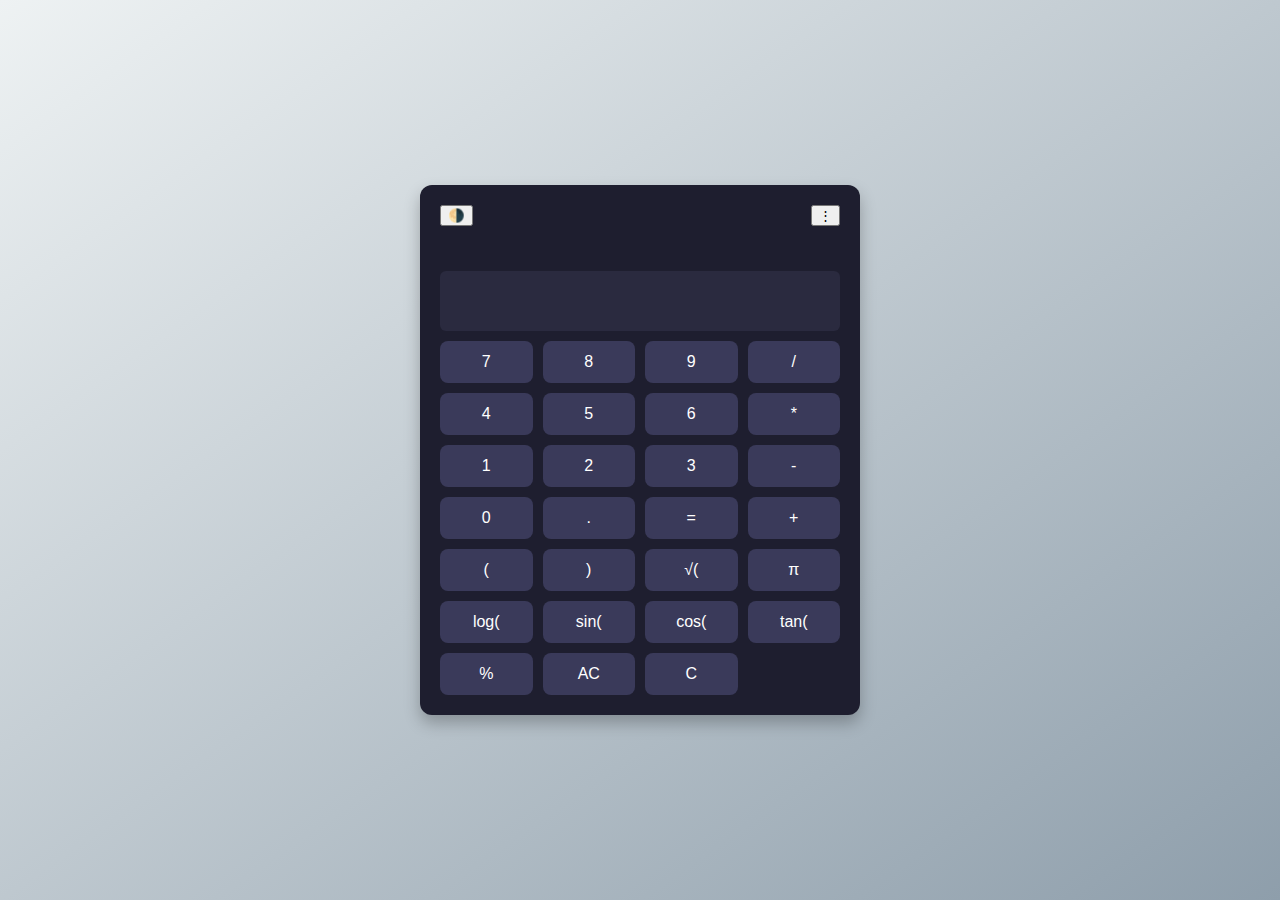
<file: AdvancedCalculator/index.html>
<!DOCTYPE html>
<html lang="en">
<head>
  <meta charset="UTF-8" />
  <meta name="viewport" content="width=device-width, initial-scale=1.0" />
  <title>Advanced Calculator</title>
  <link rel="stylesheet" href="styles.css" />
</head>
<body>
  <div class="calculator-container">
    <div class="calculator-header">
      <button id="themeToggle">🌗</button>
      <button id="menuButton">⋮</button>
    </div>
    <div class="history" id="history"></div>
    <div class="display" id="display"></div>
    <div class="buttons">
      <button>7</button><button>8</button><button>9</button><button>/</button>
      <button>4</button><button>5</button><button>6</button><button>*</button>
      <button>1</button><button>2</button><button>3</button><button>-</button>
      <button>0</button><button>.</button><button>=</button><button>+</button>
      <button>(</button><button>)</button><button>√(</button><button>π</button>
      <button>log(</button><button>sin(</button><button>cos(</button><button>tan(</button>
      <button>%</button><button>AC</button><button>C</button>
    </div>
    <div class="dropdown hidden" id="dropdown">
      <div class="dropdown-item">Length</div>
      <div class="dropdown-item">Temperature</div>
      <div class="dropdown-item">Area</div>
      <div class="dropdown-item">Volume</div>
      <div class="dropdown-item">Weight</div>
      <div class="dropdown-item">Speed</div>
      <div class="dropdown-item">Pressure</div>
      <div class="dropdown-item">Currency</div>
      <div class="dropdown-item">Number System</div>
    </div>
  </div>
  <script src="script.js"></script>
</body>
</html>
</file>
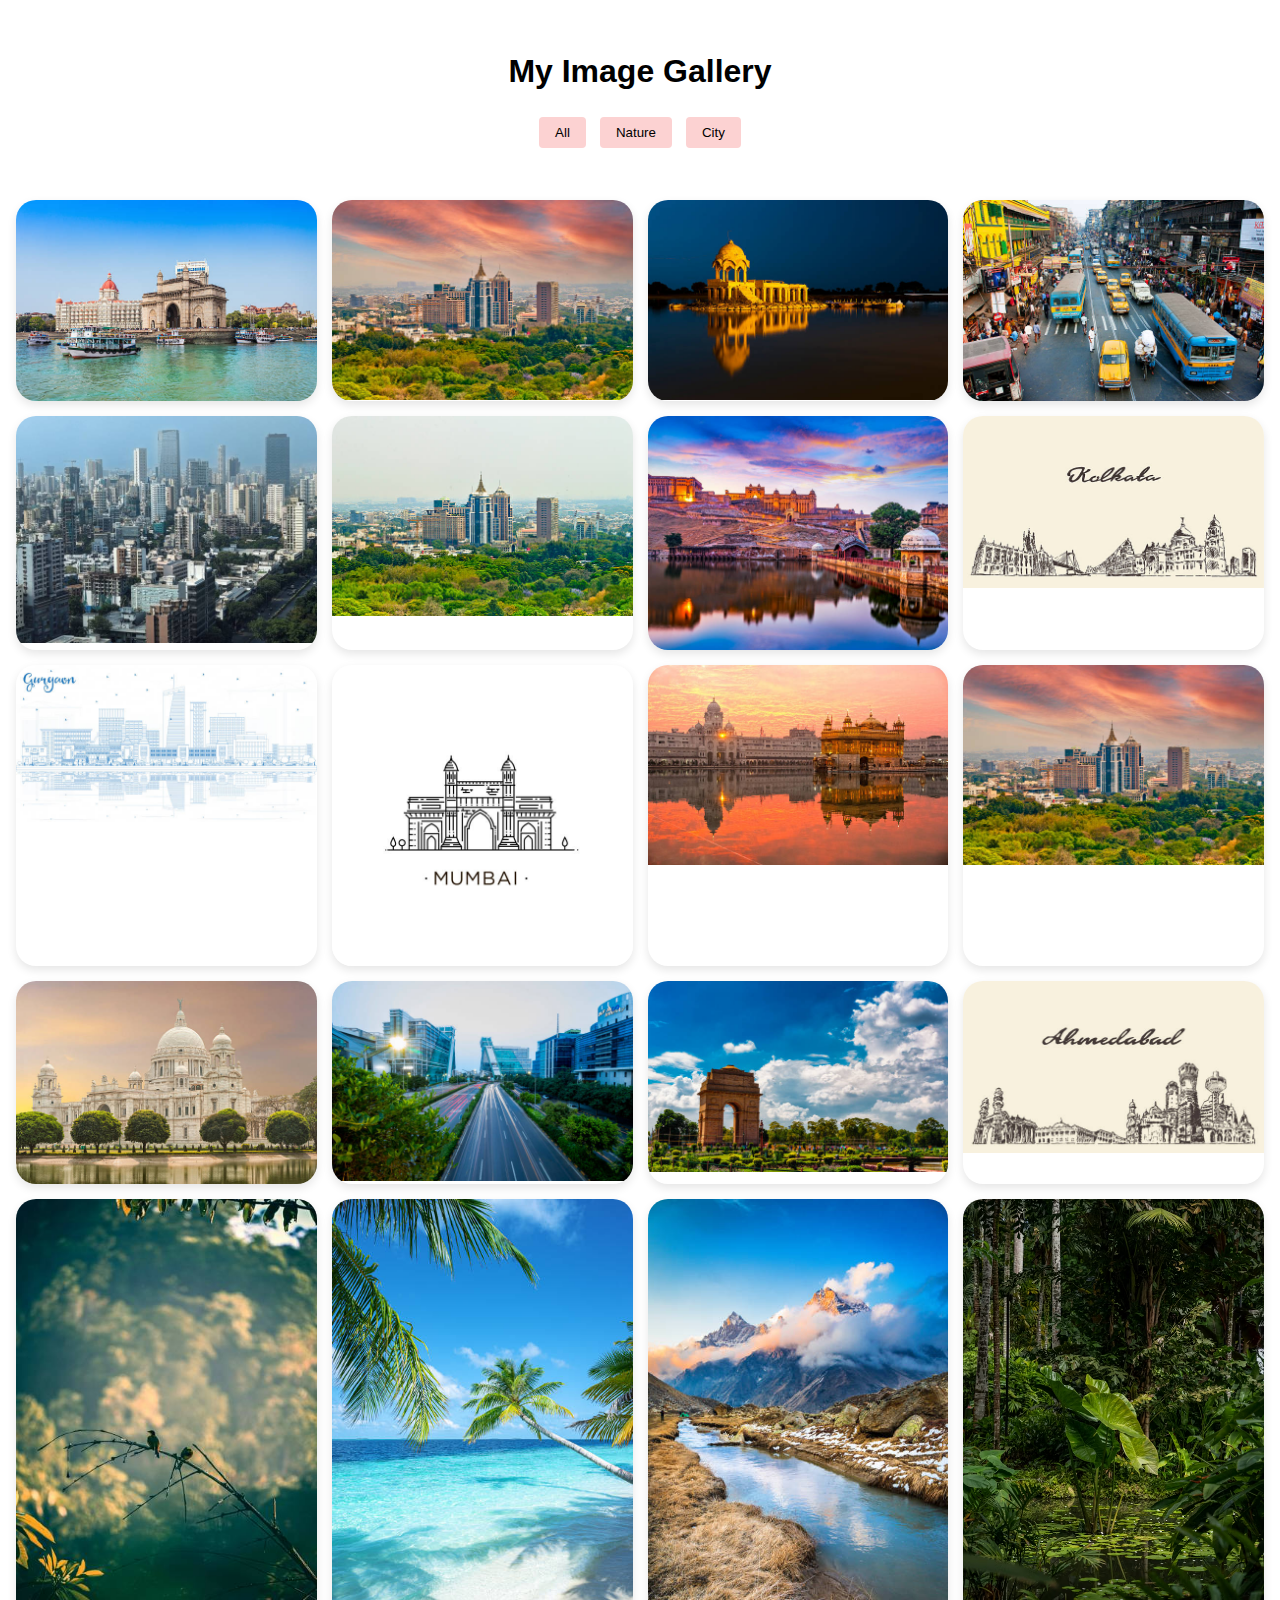
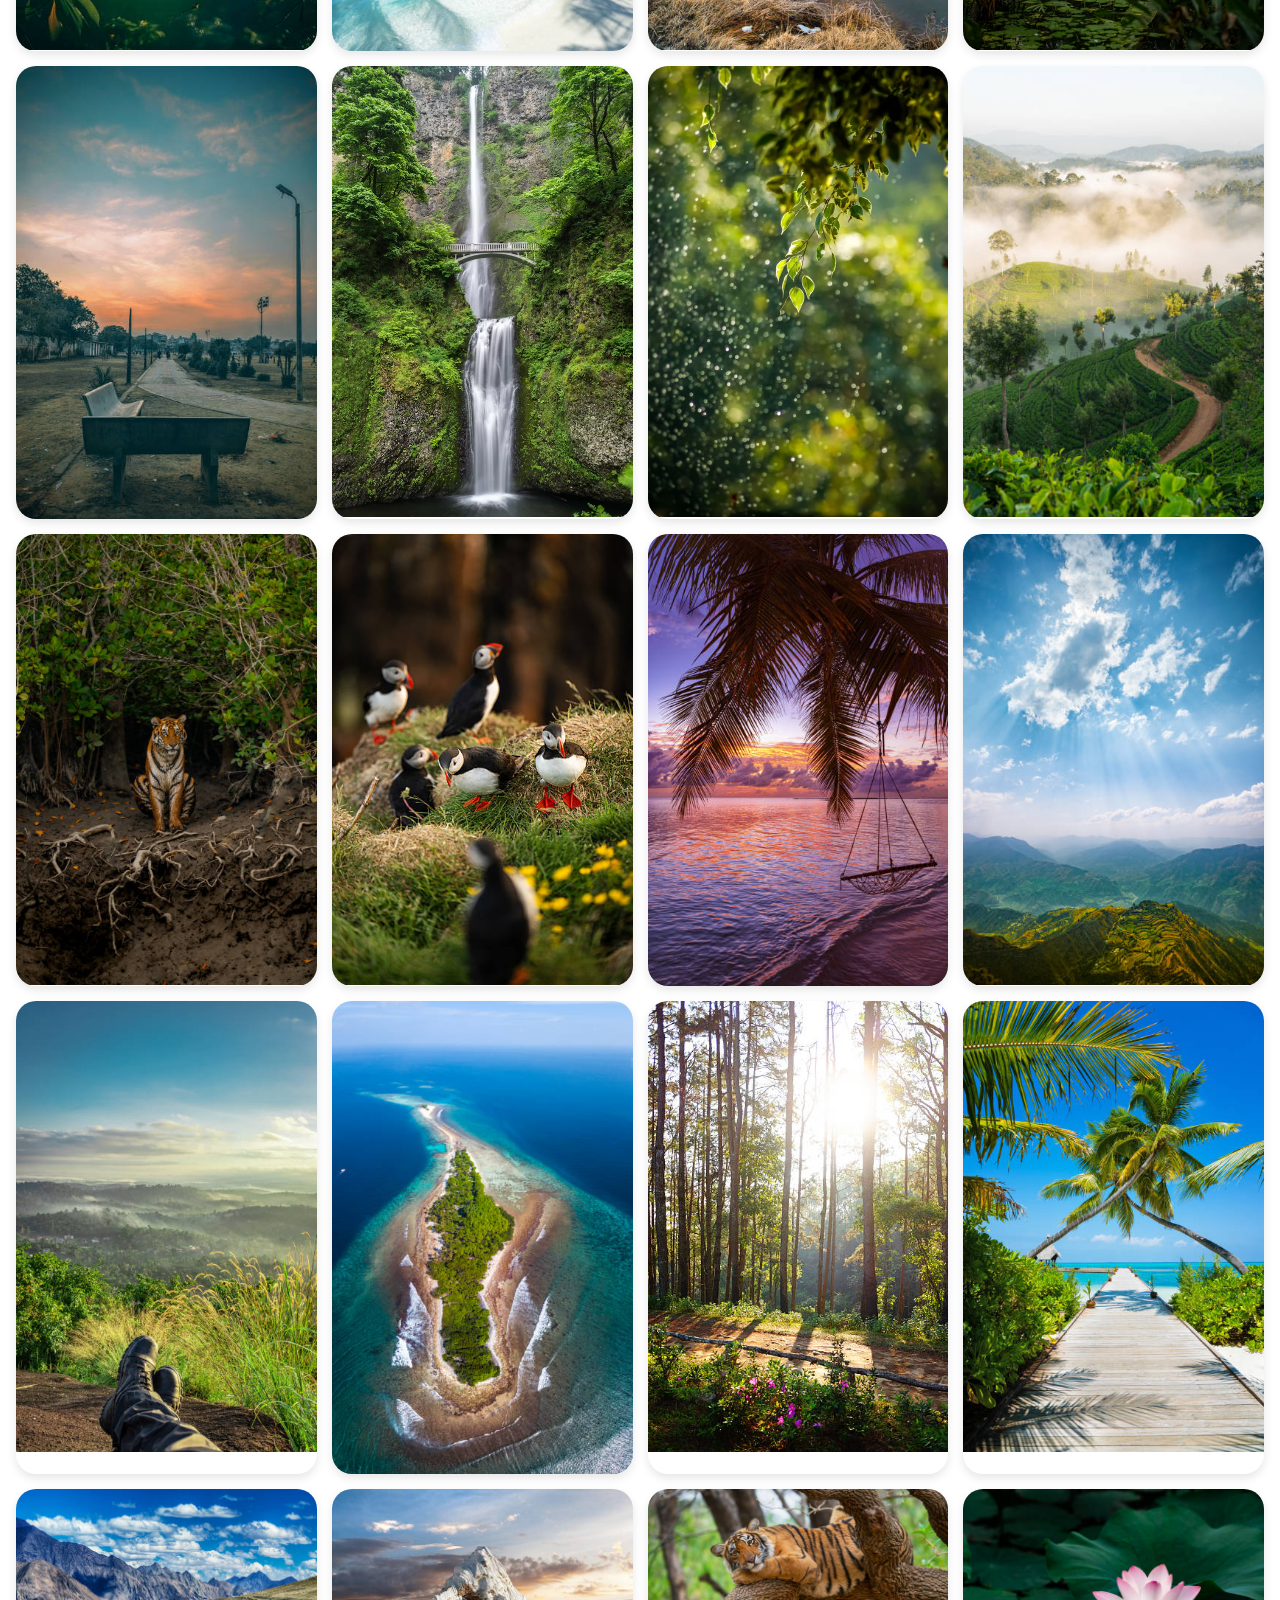
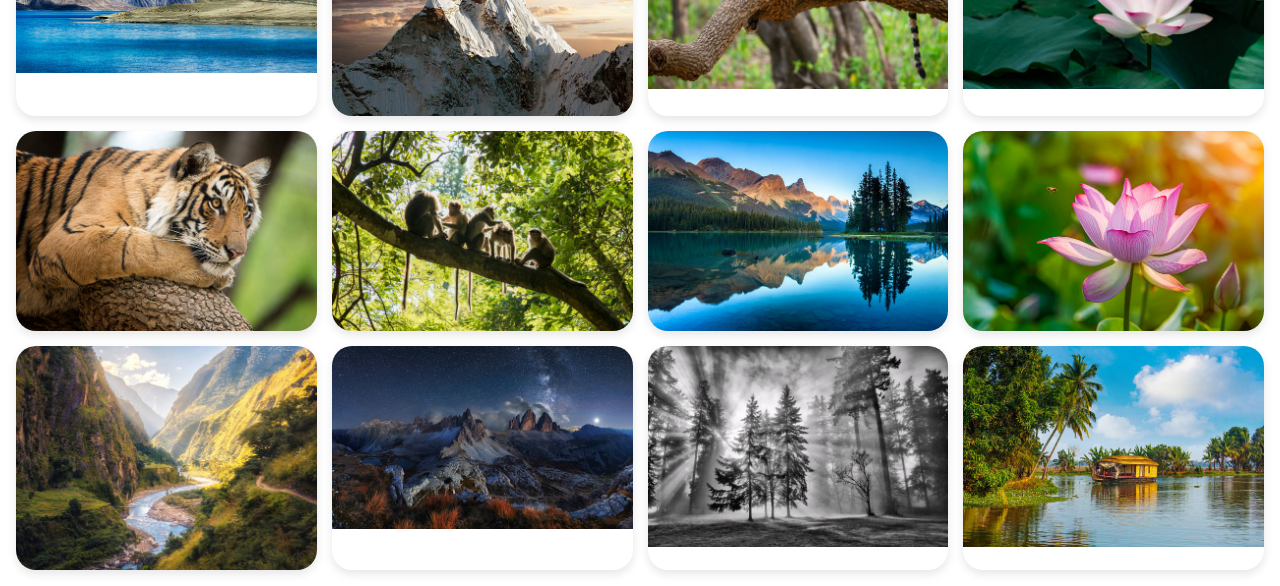
<file: gallery-project/index.html>
<!DOCTYPE html>
<html lang="en">
<head>
  
  <title>Image Gallery</title>
  <link rel="stylesheet" href="styles.css" />
</head>
<body>
  <header>
    <h1>My Image Gallery</h1>
    <div class="filter-buttons">
      <button data-filter="all">All</button>
      <button data-filter="nature">Nature</button>
      <button data-filter="city">City</button>
    </div>
  </header>

  <main class="gallery">

    <div class="gallery-item" data-category="city">
      <img src="images/city1.jpg" alt="City Image 1" />
    </div>

    <div class="gallery-item" data-category="city">
      <img src="images/city2.jpg" alt="City Image 2" />
    </div>

    <div class="gallery-item" data-category="city">
      <img src="images/city3.jpg" alt="City Image 3" />
    </div>
    <div class="gallery-item" data-category="city">
      <img src="images/city4.jpg" alt="City Image 4" />
    </div>
    <div class="gallery-item" data-category="city">
      <img src="images/city5.jpg" alt="City Image 5" />
    </div>
    <div class="gallery-item" data-category="city">
      <img src="images/city6.jpg" alt="City Image 6" />
    </div>
    <div class="gallery-item" data-category="city">
      <img src="images/city7.jpg" alt="City Image 7" />
    </div>
    

    <div class="gallery-item" data-category="city">
      <img src="images/city8.jpg" alt="City Image 8" />
    </div>
    <div class="gallery-item" data-category="city">
      <img src="images/city9.jpg" alt="City Image 9" />
    </div>

    <div class="gallery-item" data-category="city">
      <img src="images/city10.jpg" alt="City Image 10" />
    </div>
    <div class="gallery-item" data-category="city">
      <img src="images/city11.jpg" alt="City Image 11" />
    </div>
    <div class="gallery-item" data-category="city">
      <img src="images/city2.jpg" alt="City Image 2" />
    </div>
    <div class="gallery-item" data-category="city">
      <img src="images/city12.jpg" alt="City Image 12" />
    </div>
    <div class="gallery-item" data-category="city">
      <img src="images/city13.jpg" alt="City Image 13" />
    </div>
    <div class="gallery-item" data-category="city">
      <img src="images/city14.jpg" alt="City Image 14" />
    </div>
    <div class="gallery-item" data-category="city">
      <img src="images/city15.jpg" alt="City Image 15" />
    </div>
  
    <div class="gallery-item" data-category="nature">
      <img src="images/nature1.jpg" alt="Nature Image 1" />
    </div>

    

    <div class="gallery-item" data-category="nature">
      <img src="images/nature2.jpg" alt="Nature Image 2" />
    </div>
    
    <div class="gallery-item" data-category="nature">
      <img src="images/nature3.jpg" alt="Nature Image 3 " />
    </div>

    <div class="gallery-item" data-category="nature">
      <img src="images/nature4.jpg" alt="Nature Image 4" />
    </div>

    <div class="gallery-item" data-category="nature">
      <img src="images/nature5.jpg" width="300" height="200" alt="Nature Image 5" />
    </div>

    <div class="gallery-item" data-category="nature">
      <img src="images/nature6.jpg" alt="Nature Image 6" />
    </div>

    <div class="gallery-item" data-category="nature">
      <img src="images/nature7.jpg" alt="Nature Image 7" />
    </div>

    <div class="gallery-item" data-category="nature">
      <img src="images/nature8.jpg" alt="Nature Image 8" />
    </div>

    <div class="gallery-item" data-category="nature">
      <img src="images/nature9.jpg" alt="Nature Image 9" />
    </div>

    <div class="gallery-item" data-category="nature">
      <img src="images/nature10.jpg" alt="Nature Image 10" />

    </div>
    <div class="gallery-item" data-category="nature">
      <img src="images/nature11.jpg" alt="Nature Image 11" />
    </div>

    <div class="gallery-item" data-category="nature">
      <img src="images/nature12.jpg" alt="Nature Image 12" />
    </div>

    <div class="gallery-item" data-category="nature">
      <img src="images/nature13.jpg" alt="Nature Image 13" />
    </div>
    
    <div class="gallery-item" data-category="nature">
      <img src="images/nature14.jpg" alt="Nature Image 14" />
    </div>
    <div class="gallery-item" data-category="nature">
      <img src="images/nature15.jpg" alt="Nature Image 15" />
    </div>
    <div class="gallery-item" data-category="nature">
      <img src="images/nature16.jpg" alt="Nature Image 16" />
    </div>
    <div class="gallery-item" data-category="nature">
      <img src="images/nature17.jpg" alt="Nature Image 17" />
    </div>
    <div class="gallery-item" data-category="nature">
      <img src="images/nature18.jpg" alt="Nature Image 18 " />
    </div>
    <div class="gallery-item" data-category="nature">
      <img src="images/nature19.jpg" alt="Nature Image 19" />
    </div>
    <div class="gallery-item" data-category="nature">
      <img src="images/nature20.jpg" alt="Nature Image 20" />
    </div>
    <div class="gallery-item" data-category="nature">
      <img src="images/nature21.jpg" alt="Nature Image 21" />
    </div>
    <div class="gallery-item" data-category="nature">
      <img src="images/nature22.jpg" alt="Nature Image 22" />
    </div>
    <div class="gallery-item" data-category="nature">
      <img src="images/nature23.jpg" alt="Nature Image 23" />
    </div>
    <div class="gallery-item" data-category="nature">
      <img src="images/nature24.jpg" alt="Nature Image 24" />
    </div>
    <div class="gallery-item" data-category="nature">
      <img src="images/nature25.jpg" alt="Nature Image 25" />
    </div>
    <div class="gallery-item" data-category="nature">
      <img src="images/nature26.jpg" alt="Nature Image 26" />
    </div>
    <div class="gallery-item" data-category="nature">
      <img src="images/nature27.jpg" alt="Nature Image 27" />
    </div>

    <div class="gallery-item" data-category="nature">
      <img src="images/nature28.jpg" alt="Nature Image 28" />
    </div>
    
    

    
    
  </main>

  <div id="lightbox" class="lightbox">
    <span class="close">&times;</span>
    <img class="lightbox-content" id="lightbox-img" />
    <button class="prev">&#10094;</button>
    <button class="next">&#10095;</button>
  </div>

  <script src="script.js"></script>
</body>
</html>
</file>
<file: AdvancedCalculator/styles.css>
body {
  font-family: Arial, sans-serif;
  background: linear-gradient(to bottom right, #eef2f3, #8e9eab);
  display: flex;
  justify-content: center;
  align-items: center;
  height: 100vh;
  margin: 0;
  transition: background-color 0.3s ease, color 0.3s ease;
}

.calculator-container {
  background-color: #1e1e2f;
  padding: 20px;
  border-radius: 12px;
  box-shadow: 0 8px 16px rgba(0, 0, 0, 0.25);
  max-width: 400px;
  width: 100%;
  color: white;
  transition: background-color 0.3s ease, color 0.3s ease;
}

.calculator-header {
  display: flex;
  justify-content: space-between;
  margin-bottom: 10px;
}

#display {
  background: #2a2a3f;
  padding: 10px;
  min-height: 40px;
  font-size: 1.2em;
  border-radius: 6px;
  margin-bottom: 10px;
  overflow-x: auto;
  transition: background-color 0.3s ease, color 0.3s ease;
}

#history {
  font-size: 0.8em;
  margin-bottom: 5px;
  color: #a9a9b8;
  min-height: 30px;
}

.buttons {
  display: grid;
  grid-template-columns: repeat(4, 1fr);
  gap: 10px;
}

.buttons button,
.converter button {
  padding: 12px;
  font-size: 1em;
  border: none;
  border-radius: 8px;
  background-color: #3a3a5a;
  color: white;
  cursor: pointer;
  transition: background-color 0.2s ease, transform 0.1s ease;
}

.buttons button:hover,
.converter button:hover {
  background-color: #57577d;
}

.buttons button:active,
.converter button:active {
  transform: scale(0.95);
  background-color: #6b6b9e;
}

.dropdown {
  background: #2a2a3f;
  border: 1px solid #444;
  border-radius: 8px;
  margin-top: 10px;
  padding: 10px;
  transition: background-color 0.3s ease, color 0.3s ease;
}

.dropdown-item {
  padding: 8px;
  cursor: pointer;
  border-bottom: 1px solid #444;
}

.dropdown-item:last-child {
  border-bottom: none;
}

.dropdown-item:hover {
  background-color: #444;
  font-weight: bold;
}

.hidden {
  display: none;
}

.converter {
  margin-top: 15px;
  background-color: #2a2a3f;
  padding: 15px;
  border-radius: 8px;
  transition: background-color 0.3s ease, color 0.3s ease;
}

.converter input,
.converter select {
  width: calc(50% - 5px);
  margin-right: 10px;
  margin-bottom: 10px;
  padding: 8px;
  font-size: 1em;
  border-radius: 5px;
  border: none;
}

.converter input[type="number"]::-webkit-outer-spin-button,
.converter input[type="number"]::-webkit-inner-spin-button {
  -webkit-appearance: none;
  margin: 0;
}

.light-mode {
  background: #fefefe;
  color: #000;
}

.light-mode .calculator-container {
  background-color: #ffffff;
  color: #000;
}

.light-mode #display {
  background: #f0f0f0;
  color: #000;
}

.light-mode .buttons button,
.light-mode .converter button {
  background-color: #e0e0e0;
  color: #000;
}

.light-mode .buttons button:hover,
.light-mode .converter button:hover {
  background-color: #d0d0d0;
}

.light-mode .dropdown {
  background: #f0f0f0;
  color: #000;
  border-color: #ccc;
}

.light-mode .dropdown-item:hover {
  background-color: #ddd;
}

.light-mode .converter {
  background: #f7f7f7;
}
</file>
<file: gallery-project/styles.css>
body {
  font-family: 'Segoe UI', sans-serif;
  margin: 0;
  background-color: #ffffff;
}

header {
  text-align: center;
  padding: 2rem 1rem;
  background: #ffffff;
  color: rgb(0, 0, 0);
}

.filter-buttons {
  margin-top: 1rem;
}

.filter-buttons button {
  padding: 0.5rem 1rem;
  margin: 0.3rem;
  background: #fcd2d2;
  color: rgb(0, 0, 0);
  border: none;
  cursor: pointer;
  border-radius: 4px;
  transition: background 0.3s;
}

.filter-buttons button:hover {
  background: #704e4e;
}

.gallery {
  display: grid;
  grid-template-columns: repeat(auto-fit, minmax(250px, 1fr));
  gap: 15px;
  padding: 1rem;
}

.gallery-item {
  position: relative;
  overflow: hidden;
  border-radius: 20px;
  box-shadow: 0 4px 10px rgba(0,0,0,0.1);
  transition: transform 0.3s ease;
}

.gallery-item img {
  width: 100%;
  height: auto;
  display: block;
  transition: transform 0.4s;
}

.gallery-item:hover img {
  transform: scale(1.05);
}


.lightbox {
  display: none;
  position: fixed;
  z-index: 99;
  padding-top: 60px;
  left: 0;
  top: 0;
  width: 100%;
  height: 100%;
  overflow: auto;
  background: rgba(0,0,0,0.8);
  text-align: center;
}

.lightbox-content {
  max-width: 90%;
  max-height: 80%;
  margin: auto;
}

.close, .prev, .next {
  position: absolute;
  color: white;
  font-size: 2rem;
  cursor: pointer;
  user-select: none;
}

.close {
  top: 20px;
  right: 30px;
}

.prev, .next {
  top: 50%;
  transform: translateY(-50%);
  padding: 16px;
}

.prev { left: 10px; }
.next { right: 10px; }

@media (max-width: 600px) {
  .filter-buttons {
    flex-wrap: wrap;
  }
}
</file>
